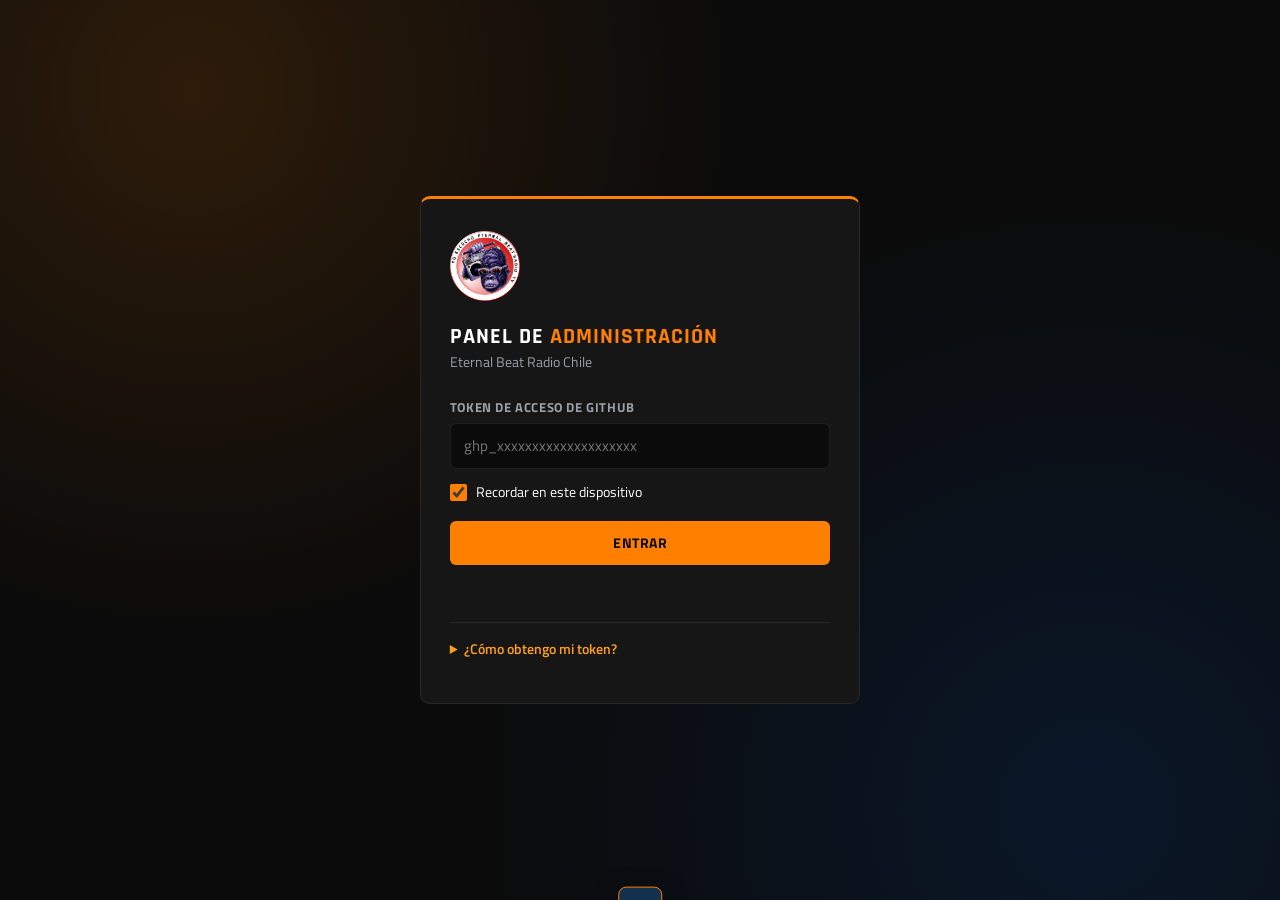
<file: admin/index.html>
<!DOCTYPE html>
<html lang="es-CL">
<head>
<meta charset="UTF-8">
<meta name="viewport" content="width=device-width, initial-scale=1.0">
<meta name="robots" content="noindex, nofollow">
<title>Panel de Administración | Eternal Beat Radio Chile</title>
<link rel="icon" href="../assets/favicon.png" type="image/png">
<link rel="preconnect" href="https://fonts.googleapis.com">
<link rel="preconnect" href="https://fonts.gstatic.com" crossorigin>
<link href="https://fonts.googleapis.com/css2?family=Titillium+Web:wght@400;600;700;900&family=Rajdhani:wght@500;600;700&display=swap" rel="stylesheet">
<link rel="stylesheet" href="admin.css">
</head>
<body>

<!-- ==================== PANTALLA DE ACCESO ==================== -->
<section class="login-screen" id="loginScreen">
  <div class="login-card">
    <img src="../assets/logo.png" alt="Eternal Beat Radio Chile" class="login-logo" onerror="this.style.display='none'">
    <h1>PANEL DE <span class="accent">ADMINISTRACIÓN</span></h1>
    <p class="login-sub">Eternal Beat Radio Chile</p>

    <label for="tokenInput">Token de acceso de GitHub</label>
    <input type="password" id="tokenInput" placeholder="ghp_xxxxxxxxxxxxxxxxxxxx" autocomplete="current-password">

    <label class="checkbox-row">
      <input type="checkbox" id="rememberToken" checked>
      <span>Recordar en este dispositivo</span>
    </label>

    <button class="btn-primary" id="loginBtn">ENTRAR</button>
    <p class="login-status" id="loginStatus"></p>

    <details class="login-help">
      <summary>¿Cómo obtengo mi token?</summary>
      <ol>
        <li>Entra a <a href="https://github.com/settings/personal-access-tokens/new" target="_blank" rel="noopener">github.com/settings/personal-access-tokens/new</a></li>
        <li>En <strong>Token name</strong> escribe: <code>Panel Radio</code></li>
        <li>En <strong>Expiration</strong> elige 90 días (o lo que prefieras)</li>
        <li>En <strong>Repository access</strong> elige <strong>Only select repositories</strong> y selecciona <code>WEB-RADIO-ETERNAL-BEAT</code></li>
        <li>En <strong>Permissions → Repository permissions → Contents</strong>, elige <strong>Read and write</strong></li>
        <li>Click en <strong>Generate token</strong> y copia el código que aparece</li>
        <li>Pégalo aquí arriba</li>
      </ol>
      <p class="warn">Guarda tu token en un lugar seguro y no lo compartas. Solo se guarda en este navegador, nunca se sube al sitio.</p>
    </details>
  </div>
</section>

<!-- ==================== PANEL PRINCIPAL ==================== -->
<div class="admin-wrap hidden" id="adminWrap">

  <header class="admin-header">
    <div class="admin-brand">
      <img src="../assets/logo.png" alt="" onerror="this.style.display='none'">
      <div>
        <strong>PANEL DE ADMINISTRACIÓN</strong>
        <span id="repoLabel">—</span>
      </div>
    </div>
    <div class="admin-header-actions">
      <a href="../index.html" target="_blank" rel="noopener" class="btn-ghost">Ver sitio</a>
      <button class="btn-ghost" id="logoutBtn">Salir</button>
    </div>
  </header>

  <nav class="admin-tabs" id="adminTabs">
    <button class="tab active" data-tab="general">General</button>
    <button class="tab" data-tab="stream">Stream</button>
    <button class="tab" data-tab="video">Video</button>
    <button class="tab" data-tab="chat">Chat</button>
    <button class="tab" data-tab="social">Redes</button>
    <button class="tab" data-tab="fondo">Fondo</button>
    <button class="tab" data-tab="banners">Publicidad</button>
    <button class="tab" data-tab="noticias">Noticias</button>
  </nav>

  <main class="admin-main">

    <!-- ---------- GENERAL ---------- -->
    <section class="panel active" id="panel-general">
      <h2>Información general</h2>
      <p class="panel-desc">Nombre y eslogan que se muestran en el sitio.</p>
      <div class="field">
        <label for="stationName">Nombre de la radio</label>
        <input type="text" id="stationName" placeholder="Eternal Beat Radio Chile">
      </div>
      <div class="field">
        <label for="stationSlogan">Eslogan</label>
        <input type="text" id="stationSlogan" placeholder="El ritmo que nunca se apaga">
      </div>
      <div class="field">
        <label for="stationCountry">País</label>
        <input type="text" id="stationCountry" placeholder="Chile">
      </div>
      <button class="btn-primary" data-save="settings">GUARDAR CAMBIOS</button>
    </section>

    <!-- ---------- STREAM ---------- -->
    <section class="panel" id="panel-stream">
      <h2>Stream de audio</h2>
      <p class="panel-desc">URL de tu stream de Centova Cast y de los metadatos (canción actual).</p>
      <div class="field">
        <label for="streamUrl">URL del stream</label>
        <input type="text" id="streamUrl" placeholder="https://tuservidor.com/proxy/eternalbeat/stream">
        <small>Es la dirección directa del audio. Debe empezar con <code>https://</code> para funcionar en el sitio publicado.</small>
      </div>
      <div class="field">
        <label for="metadataUrl">URL de metadatos (opcional)</label>
        <input type="text" id="metadataUrl" placeholder="https://tuservidor.com/status-json.xsl">
        <small>Sirve para mostrar el nombre de la canción. Si no la tienes, déjala vacía y el reproductor seguirá funcionando.</small>
      </div>
      <div class="field">
        <label for="metadataRefresh">Actualizar metadatos cada (segundos)</label>
        <input type="number" id="metadataRefresh" min="5" max="120" placeholder="15">
      </div>
      <div class="test-row">
        <button class="btn-ghost" id="testStreamBtn">Probar stream</button>
        <button class="btn-ghost" id="testMetaBtn">Probar metadatos</button>
        <span class="test-result" id="testResult"></span>
      </div>
      <button class="btn-primary" data-save="settings">GUARDAR CAMBIOS</button>
    </section>

    <!-- ---------- VIDEO ---------- -->
    <section class="panel" id="panel-video">
      <h2>Video en vivo</h2>
      <p class="panel-desc">Elige de dónde viene la transmisión de video del sitio.</p>
      <div class="field">
        <label for="videoProvider">Plataforma</label>
        <select id="videoProvider">
          <option value="youtube">YouTube</option>
          <option value="twitch">Twitch</option>
          <option value="none">Ninguna (ocultar)</option>
        </select>
      </div>
      <div class="field" data-provider="youtube">
        <label for="ytChannelId">ID del canal de YouTube</label>
        <input type="text" id="ytChannelId" placeholder="UCwrSb2vBHAPZ8kAwnxa5vSg">
        <small>Recomendado: muestra automáticamente el directo que esté activo en tu canal.</small>
      </div>
      <div class="field" data-provider="youtube">
        <label for="ytVideoId">o ID de un video específico</label>
        <input type="text" id="ytVideoId" placeholder="dQw4w9WgXcQ">
        <small>Úsalo solo si quieres fijar un video concreto en vez del directo del canal.</small>
      </div>
      <div class="field" data-provider="twitch">
        <label for="twitchChannel">Nombre del canal de Twitch</label>
        <input type="text" id="twitchChannel" placeholder="eternalbeatradio">
      </div>
      <button class="btn-primary" data-save="settings">GUARDAR CAMBIOS</button>
    </section>

    <!-- ---------- CHAT ---------- -->
    <section class="panel" id="panel-chat">
      <h2>Chat en vivo</h2>
      <p class="panel-desc">El chat usa Chatango (gratis). Necesitas crear un grupo y pegar su ID aquí.</p>
      <div class="field">
        <label class="checkbox-row">
          <input type="checkbox" id="chatEnabled">
          <span>Activar el chat en el sitio</span>
        </label>
      </div>
      <div class="field">
        <label for="chatangoGroup">ID del grupo de Chatango</label>
        <input type="text" id="chatangoGroup" placeholder="eternalbeatradiochile">
        <small>Crea tu grupo gratis en <a href="https://chatango.com/creategroup" target="_blank" rel="noopener">chatango.com/creategroup</a> y pega aquí el nombre del grupo.</small>
      </div>
      <button class="btn-primary" data-save="settings">GUARDAR CAMBIOS</button>
    </section>

    <!-- ---------- REDES ---------- -->
    <section class="panel" id="panel-social">
      <h2>Redes sociales y contacto</h2>
      <p class="panel-desc">Los enlaces vacíos simplemente no se muestran en el sitio.</p>
      <div class="field">
        <label for="socialFacebook">Facebook</label>
        <input type="text" id="socialFacebook" placeholder="https://facebook.com/tupagina">
      </div>
      <div class="field">
        <label for="socialInstagram">Instagram</label>
        <input type="text" id="socialInstagram" placeholder="https://instagram.com/tucuenta">
      </div>
      <div class="field">
        <label for="socialTiktok">TikTok</label>
        <input type="text" id="socialTiktok" placeholder="https://tiktok.com/@tucuenta">
      </div>
      <div class="field">
        <label for="socialWhatsapp">WhatsApp</label>
        <input type="text" id="socialWhatsapp" placeholder="https://wa.me/56912345678">
      </div>
      <div class="field">
        <label for="socialYoutube">YouTube</label>
        <input type="text" id="socialYoutube" placeholder="https://youtube.com/@tucanal">
      </div>
      <div class="field">
        <label for="socialEmail">Email de contacto</label>
        <input type="text" id="socialEmail" placeholder="contacto@eternalbeatradio.cl">
      </div>
      <button class="btn-primary" data-save="settings">GUARDAR CAMBIOS</button>
    </section>

    <!-- ---------- FONDO ---------- -->
    <section class="panel" id="panel-fondo">
      <h2>Imagen de fondo</h2>
      <p class="panel-desc">Cambia la imagen de fondo de todo el sitio y qué tan oscura se ve.</p>

      <div class="preview-box">
        <img id="bgPreview" src="../assets/bg-hero.jpg" alt="Fondo actual" onerror="this.style.display='none'">
      </div>

      <div class="field">
        <label for="bgFile">Subir nueva imagen de fondo</label>
        <input type="file" id="bgFile" accept="image/jpeg,image/png,image/webp">
        <small>Recomendado: JPG de buena calidad. Se guardará como <code>assets/bg-hero.jpg</code>.</small>
      </div>

      <div class="field">
        <label for="bgOpacity">Oscurecimiento del fondo: <span id="bgOpacityVal">0.88</span></label>
        <input type="range" id="bgOpacity" min="0" max="1" step="0.02" value="0.88">
        <small>Más a la izquierda = fondo más claro y visible. Más a la derecha = fondo más oscuro (texto más legible).</small>
      </div>

      <button class="btn-primary" id="saveBgBtn">GUARDAR FONDO</button>
    </section>

    <!-- ---------- BANNERS ---------- -->
    <section class="panel" id="panel-banners">
      <h2>Banners publicitarios</h2>
      <p class="panel-desc">Sube las imágenes de tus anuncios. Los espacios sin imagen muestran "Espacio disponible".</p>

      <div class="banner-grid" id="bannerGrid">
        <!-- generado por admin.js -->
      </div>
    </section>

    <!-- ---------- NOTICIAS ---------- -->
    <section class="panel" id="panel-noticias">
      <h2>Noticias</h2>
      <p class="panel-desc">Agrega, edita o elimina las noticias que aparecen en el sitio.</p>

      <button class="btn-ghost add-news" id="addNewsBtn">+ Agregar noticia</button>
      <div class="news-admin-list" id="newsAdminList">
        <!-- generado por admin.js -->
      </div>
      <button class="btn-primary" id="saveNewsBtn">GUARDAR NOTICIAS</button>
    </section>

  </main>
</div>

<!-- Aviso flotante de estado -->
<div class="toast" id="toast"></div>

<script src="admin.js"></script>
</body>
</html>
</file>
<file: admin/admin.css>
/* ==========================================================================
   PANEL DE ADMINISTRACIÓN — Eternal Beat Radio Chile
   ========================================================================== */

:root {
  --papaya: #FF8000;
  --papaya-bright: #FF9E1B;
  --navy: #0A1F3D;
  --navy-light: #14304f;
  --black: #0B0B0B;
  --charcoal: #161616;
  --panel: #1b1b1b;
  --white: #FFFFFF;
  --gray: #9AA0A6;
  --line: rgba(255,255,255,0.08);
  --ok: #2ecc71;
  --err: #e74c3c;
  --radius: 10px;
  --font-body: 'Titillium Web', system-ui, sans-serif;
  --font-display: 'Rajdhani', system-ui, sans-serif;
}

* { margin: 0; padding: 0; box-sizing: border-box; }

html, body { max-width: 100%; overflow-x: hidden; }

body {
  background: var(--black);
  color: var(--white);
  font-family: var(--font-body);
  font-size: 15px;
  line-height: 1.5;
}

a { color: var(--papaya-bright); text-decoration: none; }
a:hover { text-decoration: underline; }
code {
  background: rgba(255,255,255,0.08);
  padding: 1px 5px;
  border-radius: 4px;
  font-size: 0.85em;
}
.hidden { display: none !important; }
.accent { color: var(--papaya); }

/* ---------------- PANTALLA DE ACCESO ---------------- */

.login-screen {
  min-height: 100vh;
  display: flex;
  align-items: center;
  justify-content: center;
  padding: 1.5rem;
  background:
    radial-gradient(circle at 15% 10%, rgba(255,128,0,0.14), transparent 40%),
    radial-gradient(circle at 85% 90%, rgba(10,31,61,0.6), transparent 45%),
    var(--black);
}
.login-card {
  width: 100%;
  max-width: 440px;
  background: var(--charcoal);
  border: 1px solid var(--line);
  border-top: 3px solid var(--papaya);
  border-radius: var(--radius);
  padding: 2rem 1.8rem;
}
.login-logo { width: 70px; height: 70px; object-fit: contain; margin-bottom: 1rem; }
.login-card h1 {
  font-family: var(--font-display);
  font-size: 1.4rem;
  font-weight: 700;
  letter-spacing: 1px;
  line-height: 1.2;
}
.login-sub { color: var(--gray); font-size: 0.88rem; margin-bottom: 1.6rem; }
.login-card label {
  display: block;
  font-size: 0.8rem;
  font-weight: 700;
  text-transform: uppercase;
  letter-spacing: 0.6px;
  color: var(--gray);
  margin-bottom: 0.4rem;
}
.login-status { margin-top: 0.9rem; font-size: 0.86rem; min-height: 1.2em; }
.login-status.ok { color: var(--ok); }
.login-status.err { color: var(--err); }

.login-help {
  margin-top: 1.6rem;
  border-top: 1px solid var(--line);
  padding-top: 1rem;
  font-size: 0.86rem;
  color: var(--gray);
}
.login-help summary {
  cursor: pointer;
  color: var(--papaya-bright);
  font-weight: 600;
  margin-bottom: 0.7rem;
}
.login-help ol { padding-left: 1.3rem; }
.login-help li { margin-bottom: 0.45rem; }
.login-help .warn {
  margin-top: 0.8rem;
  padding: 0.6rem 0.8rem;
  background: rgba(231,76,60,0.12);
  border-left: 3px solid var(--err);
  border-radius: 4px;
  color: #f0b8b2;
}

/* ---------------- CAMPOS DE FORMULARIO ---------------- */

input[type="text"],
input[type="password"],
input[type="number"],
input[type="date"],
input[type="file"],
select,
textarea {
  width: 100%;
  background: var(--black);
  border: 1px solid var(--line);
  border-radius: 6px;
  color: var(--white);
  font-family: var(--font-body);
  font-size: 0.92rem;
  padding: 0.65rem 0.8rem;
  transition: border-color 0.2s;
}
input:focus, select:focus, textarea:focus {
  outline: none;
  border-color: var(--papaya);
}
textarea { resize: vertical; min-height: 80px; }
input[type="range"] { width: 100%; accent-color: var(--papaya); padding: 0; }
input[type="file"] { padding: 0.5rem; font-size: 0.85rem; }

.checkbox-row {
  display: flex !important;
  align-items: center;
  gap: 0.55rem;
  text-transform: none !important;
  letter-spacing: 0 !important;
  font-size: 0.9rem !important;
  color: var(--white) !important;
  font-weight: 400 !important;
  cursor: pointer;
  margin: 0.8rem 0;
}
.checkbox-row input[type="checkbox"] {
  width: 17px; height: 17px;
  accent-color: var(--papaya);
  cursor: pointer;
  flex-shrink: 0;
}

/* ---------------- BOTONES ---------------- */

.btn-primary, .btn-ghost, .btn-danger {
  font-family: var(--font-body);
  font-weight: 700;
  font-size: 0.85rem;
  letter-spacing: 0.5px;
  padding: 0.7rem 1.3rem;
  border-radius: 6px;
  cursor: pointer;
  border: 1px solid transparent;
  transition: background 0.2s, color 0.2s, opacity 0.2s;
}
.btn-primary {
  background: var(--papaya);
  color: var(--black);
  width: 100%;
  margin-top: 0.7rem;
}
.btn-primary:hover { background: var(--papaya-bright); }
.btn-primary:disabled { opacity: 0.55; cursor: not-allowed; }
.btn-ghost {
  background: transparent;
  color: var(--white);
  border-color: var(--line);
}
.btn-ghost:hover { border-color: var(--papaya); color: var(--papaya); }
.btn-danger {
  background: transparent;
  color: #f08a80;
  border-color: rgba(231,76,60,0.4);
  padding: 0.45rem 0.9rem;
  font-size: 0.78rem;
}
.btn-danger:hover { background: rgba(231,76,60,0.15); }

/* ---------------- ESTRUCTURA DEL PANEL ---------------- */

.admin-header {
  display: flex;
  align-items: center;
  justify-content: space-between;
  gap: 1rem;
  flex-wrap: wrap;
  padding: 0.9rem 1.5rem;
  background: var(--navy);
  border-bottom: 2px solid var(--papaya);
  position: sticky;
  top: 0;
  z-index: 50;
}
.admin-brand { display: flex; align-items: center; gap: 0.7rem; }
.admin-brand img { width: 40px; height: 40px; object-fit: contain; }
.admin-brand strong {
  display: block;
  font-family: var(--font-display);
  font-size: 0.95rem;
  letter-spacing: 1px;
}
.admin-brand span { font-size: 0.76rem; color: var(--gray); }
.admin-header-actions { display: flex; gap: 0.5rem; }

.admin-tabs {
  display: flex;
  gap: 0.3rem;
  padding: 0.7rem 1.5rem 0;
  background: var(--charcoal);
  overflow-x: auto;
  border-bottom: 1px solid var(--line);
  position: sticky;
  top: 66px;
  z-index: 40;
}
.tab {
  background: transparent;
  border: none;
  border-bottom: 3px solid transparent;
  color: var(--gray);
  font-family: var(--font-body);
  font-weight: 700;
  font-size: 0.83rem;
  padding: 0.6rem 0.9rem;
  cursor: pointer;
  white-space: nowrap;
  transition: color 0.2s, border-color 0.2s;
}
.tab:hover { color: var(--white); }
.tab.active { color: var(--papaya); border-bottom-color: var(--papaya); }

.admin-main { max-width: 780px; margin: 0 auto; padding: 1.8rem 1.5rem 4rem; }

.panel { display: none; }
.panel.active { display: block; animation: fade 0.25s ease; }
@keyframes fade { from { opacity: 0; transform: translateY(4px); } to { opacity: 1; transform: none; } }

.panel h2 {
  font-family: var(--font-display);
  font-size: 1.5rem;
  font-weight: 700;
  letter-spacing: 0.5px;
  margin-bottom: 0.3rem;
}
.panel-desc { color: var(--gray); font-size: 0.9rem; margin-bottom: 1.6rem; }

.field { margin-bottom: 1.3rem; }
.field > label {
  display: block;
  font-size: 0.8rem;
  font-weight: 700;
  text-transform: uppercase;
  letter-spacing: 0.6px;
  color: var(--gray);
  margin-bottom: 0.4rem;
}
.field small {
  display: block;
  margin-top: 0.35rem;
  font-size: 0.8rem;
  color: var(--gray);
  line-height: 1.45;
}

.test-row {
  display: flex;
  align-items: center;
  gap: 0.6rem;
  flex-wrap: wrap;
  margin-bottom: 1.2rem;
}
.test-result { font-size: 0.85rem; }
.test-result.ok { color: var(--ok); }
.test-result.err { color: var(--err); }

/* ---------------- FONDO ---------------- */

.preview-box {
  border: 1px solid var(--line);
  border-radius: var(--radius);
  overflow: hidden;
  background: var(--panel);
  margin-bottom: 1.4rem;
  max-height: 260px;
}
.preview-box img { width: 100%; height: 260px; object-fit: cover; display: block; }

/* ---------------- BANNERS ---------------- */

.banner-grid { display: grid; gap: 1.2rem; }
.banner-item {
  background: var(--panel);
  border: 1px solid var(--line);
  border-radius: var(--radius);
  padding: 1.1rem;
}
.banner-item h3 {
  font-family: var(--font-display);
  font-size: 1rem;
  margin-bottom: 0.2rem;
}
.banner-item .banner-path { font-size: 0.78rem; color: var(--gray); margin-bottom: 0.8rem; }
.banner-thumb {
  width: 100%;
  height: 90px;
  object-fit: cover;
  border-radius: 6px;
  background: var(--black);
  border: 1px solid var(--line);
  margin-bottom: 0.8rem;
  display: block;
}
.banner-empty {
  height: 90px;
  border-radius: 6px;
  border: 1px dashed var(--line);
  display: flex;
  align-items: center;
  justify-content: center;
  font-size: 0.82rem;
  color: var(--gray);
  margin-bottom: 0.8rem;
  background: repeating-linear-gradient(45deg, #1a1a1a, #1a1a1a 10px, #202020 10px, #202020 20px);
}
.banner-actions { display: flex; gap: 0.5rem; align-items: center; flex-wrap: wrap; }
.banner-actions input[type="file"] { flex: 1; min-width: 180px; }

/* ---------------- NOTICIAS ---------------- */

.add-news { width: 100%; margin-bottom: 1.2rem; }
.news-admin-list { display: grid; gap: 1rem; margin-bottom: 0.5rem; }
.news-admin-item {
  background: var(--panel);
  border: 1px solid var(--line);
  border-left: 3px solid var(--papaya);
  border-radius: var(--radius);
  padding: 1.1rem;
}
.news-admin-item .row2 { display: grid; grid-template-columns: 1fr 1fr; gap: 0.8rem; }
.news-admin-item .field { margin-bottom: 0.9rem; }
.news-item-head {
  display: flex;
  justify-content: space-between;
  align-items: center;
  margin-bottom: 0.9rem;
}
.news-item-head strong { font-family: var(--font-display); font-size: 0.95rem; }
.news-empty-msg {
  color: var(--gray);
  font-size: 0.9rem;
  text-align: center;
  padding: 1.6rem;
  border: 1px dashed var(--line);
  border-radius: var(--radius);
}

/* ---------------- TOAST ---------------- */

.toast {
  position: fixed;
  left: 50%;
  bottom: 1.5rem;
  transform: translateX(-50%) translateY(140%);
  background: var(--navy-light);
  border: 1px solid var(--papaya);
  border-radius: 8px;
  padding: 0.8rem 1.3rem;
  font-size: 0.88rem;
  font-weight: 600;
  max-width: 90vw;
  text-align: center;
  z-index: 200;
  transition: transform 0.3s ease;
  box-shadow: 0 8px 24px rgba(0,0,0,0.5);
}
.toast.show { transform: translateX(-50%) translateY(0); }
.toast.ok { border-color: var(--ok); }
.toast.err { border-color: var(--err); }

/* ---------------- RESPONSIVE ---------------- */

@media (max-width: 620px) {
  .admin-header { padding: 0.8rem 1rem; }
  .admin-tabs { padding: 0.6rem 1rem 0; top: 62px; }
  .admin-main { padding: 1.4rem 1rem 3.5rem; }
  .panel h2 { font-size: 1.3rem; }
  .news-admin-item .row2 { grid-template-columns: 1fr; }
  .login-card { padding: 1.6rem 1.2rem; }
}
</file>
